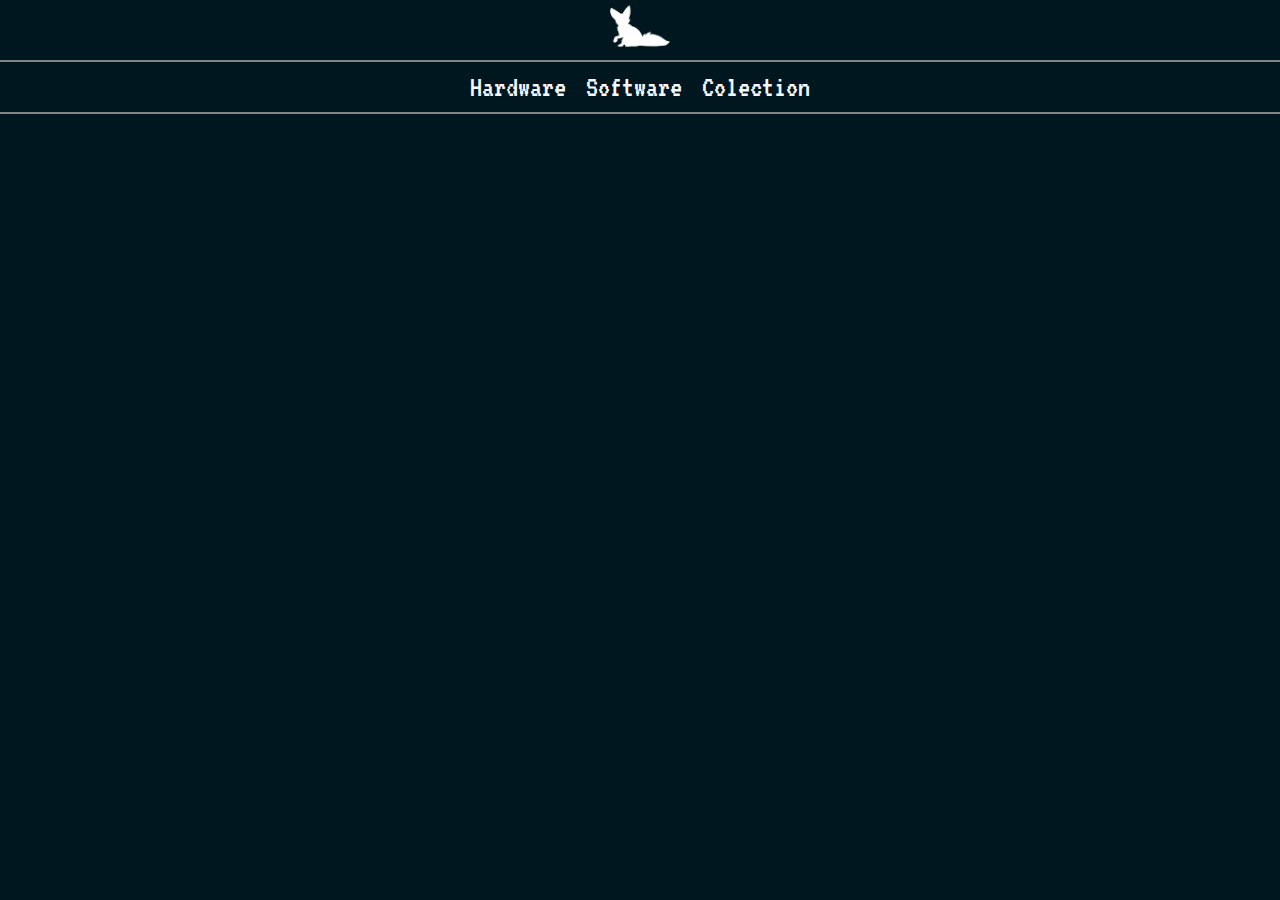
<file: html/fennic39.html>
<!DOCTYPE html>
<html lang="en">

<head>
    <meta charset="UTF-8">
    <meta name="viewport" content="width=device-width, initial-scale=1.0">
    <link rel="stylesheet" type="text/css" href="../css/universe-style.css">
    <link rel="icon" type="image/x-icon" href="../img/black.ico">
    <title>MAPLEFENNIC</title>
</head>

<body>
    <div class="header">
        <a href="../index.html"><img src="/img/white.ico" class="icon" height="60" alt="home icon"></a>
    </div>
    <div class="navbar">
        <a href="hardware.html">Hardware</a>
        <a href="software.html">Software</a>
        <a href="colection.html">Colection</a>
    </div>
</body>

</html>
</file>
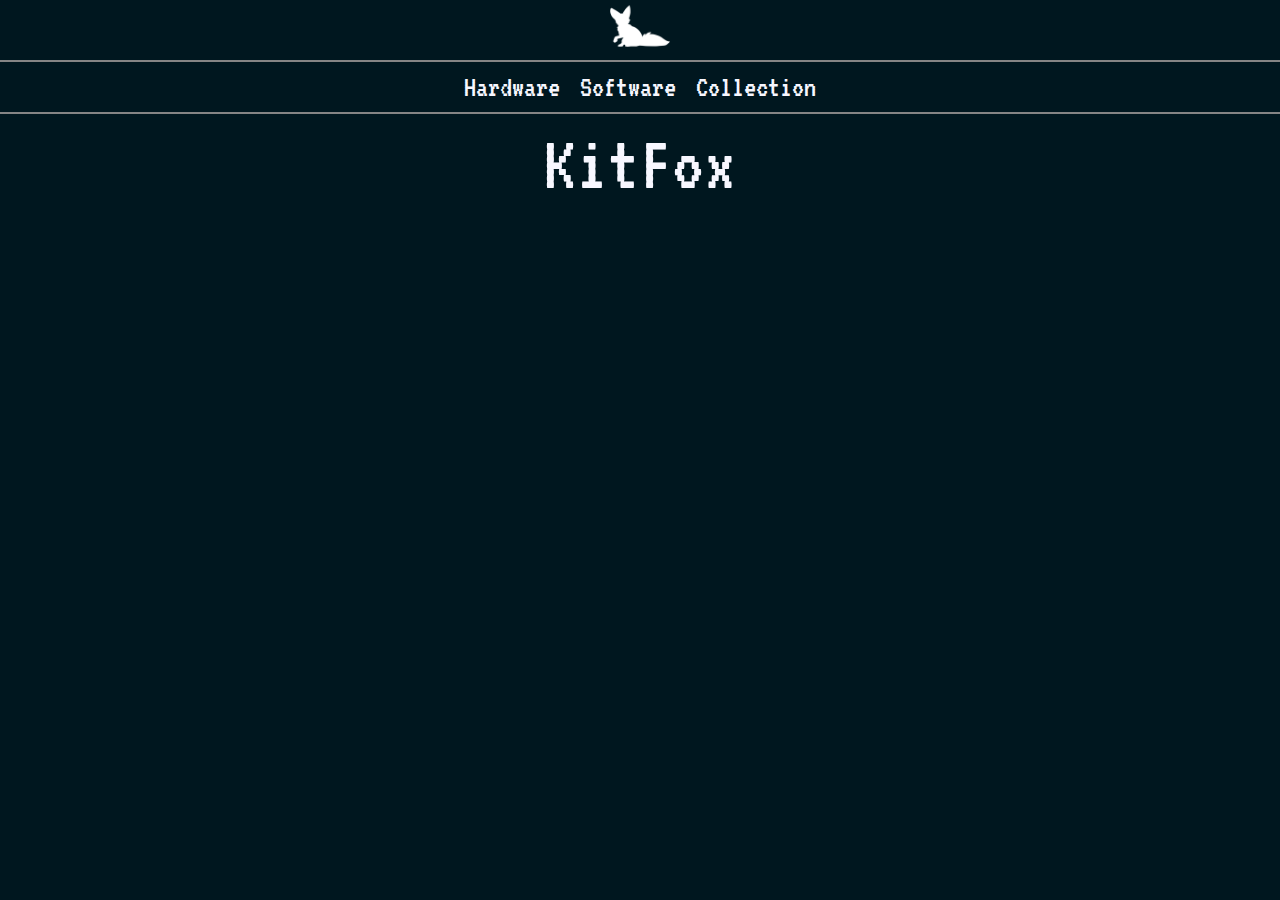
<file: html/kitfox.html>
<!DOCTYPE html>
<html lang="en">

<head>
    <meta charset="UTF-8">
    <meta name="viewport" content="width=device-width, initial-scale=1.0">
    <link rel="stylesheet" type="text/css" href="../css/universe-style.css">
    <link rel="icon" type="image/x-icon" href="../img/black.ico">
    <title>KITFOX</title>
</head>

<body>
    <div class="header">
        <a href="../index.html"><img src="../img/white.ico" class="icon" height="60" alt="home icon"></a>
    </div>
    <div class="navbar">
        <div class="drop">
            <a href="hardware.html">Hardware</a>
            <div class="drop-content">
                <a href="fennec39.html">Fennec39</a>
                <a href="kitfox.html">KitFox</a>
                <a href="kitpaw.html">KitPaw</a>
            </div>
        </div>
        <div class="drop">
            <a href="software.html">Software</a>
            <div class="drop-content">
                <a href="racd.html">RACD</a>
            </div>
        </div>
        <a href="colection.html">Collection</a>
    </div>
    <div class="content_field">
        <div class="content_page">
            <h1>
                KitFox
            </h1>
        </div>
        
    </div>
</body>

</html>
</file>
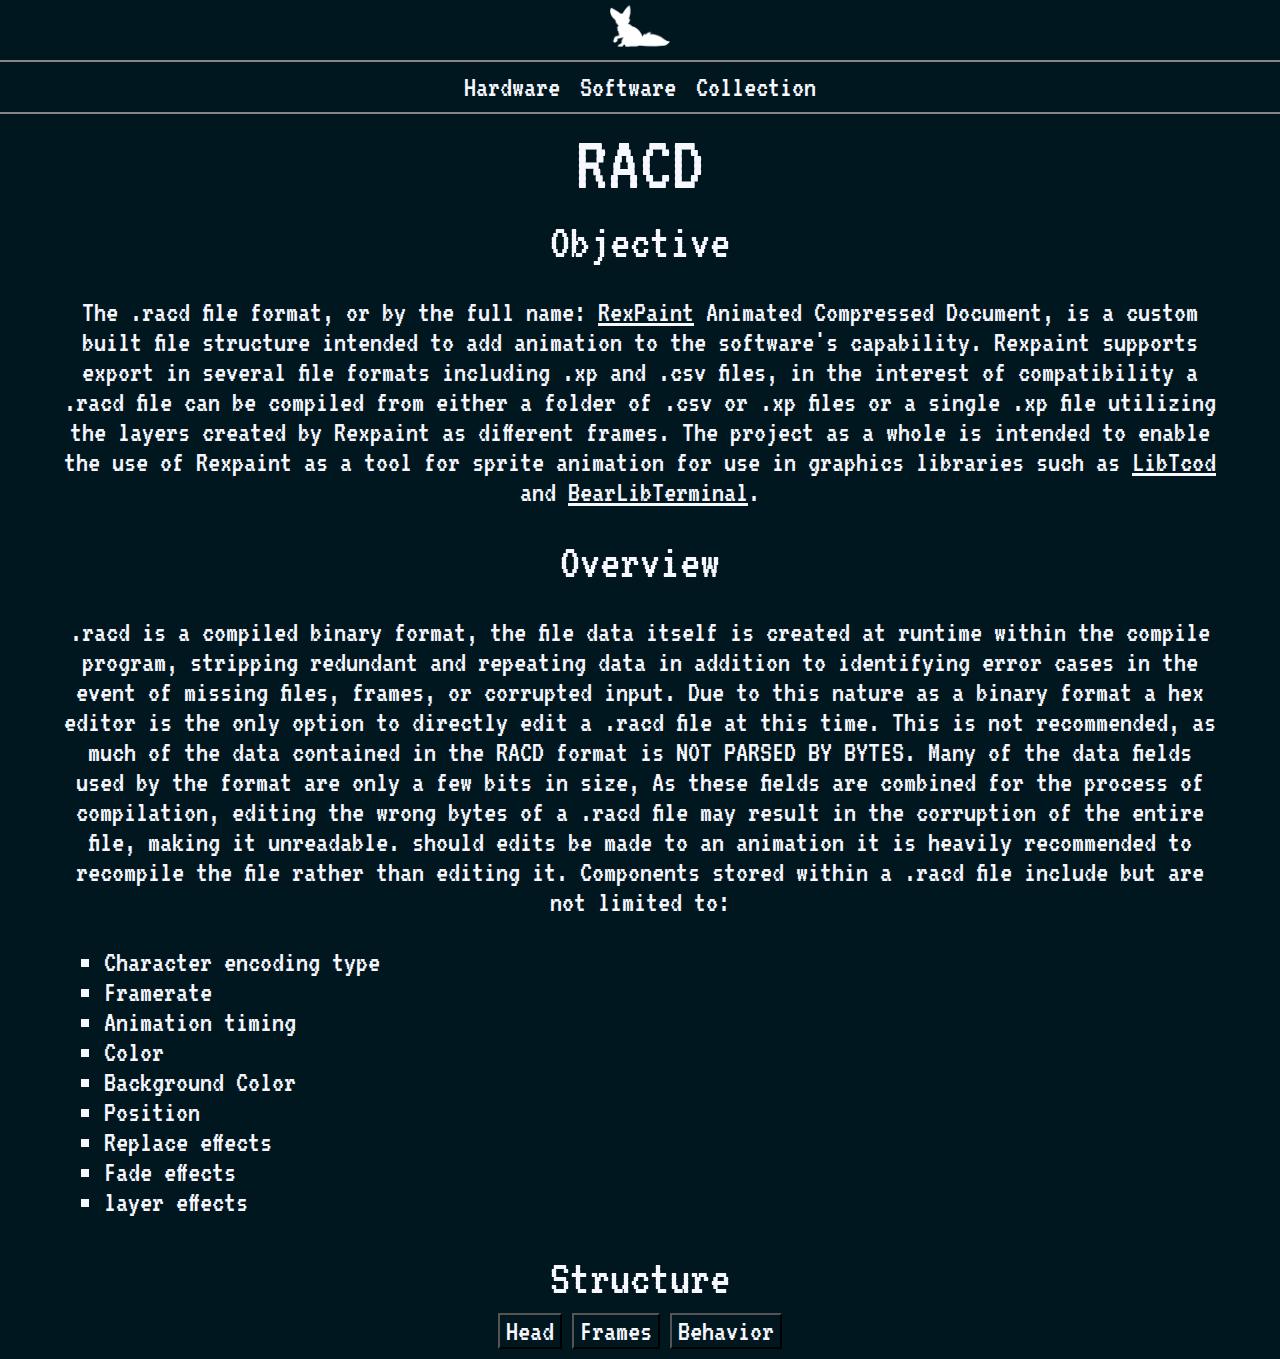
<file: html/racd.html>
<!DOCTYPE html>
<html lang="en">

<head>
    <meta charset="UTF-8">
    <meta name="viewport" content="width=device-width, initial-scale=1.0">
    <link rel="stylesheet" type="text/css" href="../css/universe-style.css">
    <link rel="stylesheet" type="text/css" href="../css/tabs.css">
    <link rel="icon" type="image/x-icon" href="../img/black.ico">
    <script src="../java/racd.js"></script>
    <title>MAPLEFENNIC</title>
</head>

<body>
    <div class="header">
        <a href="../index.html"><img src="../img/white.ico" class="icon" height="60" alt="home icon"></a>
    </div>
    <div class="navbar">
        <div class="drop">
            <a href="hardware.html">Hardware</a>
            <div class="drop-content">
                <a href="fennic39.html">Fennic39</a>
                <a href="kitfox.html">KitFox</a>
                <a href="kitpaw.html">KitPaw</a>
            </div>
        </div>
        <div class="drop">
            <a href="software.html">Software</a>
            <div class="drop-content">
                <a href="racd.html">RACD</a>
            </div>
        </div>
        <a href="colection.html">Collection</a>
    </div>
    <div class="content_field">
        <div class="content_page">
            <h1>
                RACD
            </h1>
        </div>
        <div class="content_page">
            <h3>
                Objective
            </h3>
            <p>
                The .racd file format, or by the full name: <a href="https://www.gridsagegames.com/rexpaint/" target="_blank">RexPaint</a>
                Animated Compressed Document, is a custom built file structure intended to add animation to the software's capability.
                Rexpaint supports export in several file formats including .xp and .csv files, in the interest of compatibility a .racd file can be compiled from either
                a folder of .csv or .xp files or a single .xp file utilizing the layers created by Rexpaint as different frames. The project as a whole is intended to 
                enable the use of Rexpaint as a tool for sprite animation for use in graphics libraries such as <a href="https://github.com/libtcod/libtcod" target="_blank">LibTcod</a>
                and <a href="https://github.com/tommyettinger/BearLibTerminal" target="_blank">BearLibTerminal</a>.
            </p>
            <h3>
                Overview 
            </h3>
            <p>
                .racd is a compiled binary format, the file data itself is created at runtime within the compile program, stripping redundant and repeating data 
                in addition to identifying error cases in the event of missing files, frames, or corrupted input. Due to this nature as a binary format a hex editor
                is the only option to directly edit a .racd file at this time. This is not recommended, as much of the data contained in the RACD format is NOT PARSED
                BY BYTES. Many of the data fields used by the format are only a few bits in size, As these fields are combined for the process of compilation, 
                editing the wrong bytes of a .racd file may result in the corruption of the entire file, making it unreadable. should edits be made to an animation 
                it is heavily recommended to recompile the file rather than editing it. Components stored within a .racd file include but are not limited to:
            </p>
            <ul style="text-align: left; list-style-type: square;">
                <li>Character encoding type</li>
                <li>Framerate</li>
                <li>Animation timing</li>
                <li>Color</li>
                <li>Background Color</li>
                <li>Position</li>
                <li>Replace effects</li>
                <li>Fade effects</li>
                <li>layer effects</li>
            </ul>
        </div>
        <div class="content_page">
            <table>
                <tr>
                    <td colspan="3"><h3>Structure</h3></td>
                </tr>
                <tr class="tab">
                    <td><button>Head</button></td>
                    <td><button>Frames</button></td>
                    <td><button>Behavior</button></td>
                </tr>
                <tr>
                    <td colspan="3">
                        <div id="Head" class="content">
                            hello
                        </div>
                        <div id="Frames" class="content">
                            world
                        </div>
                        <div id="Behavior" class="content">
                            hello world
                        </div>
                    </td>
                </tr>
            </table>
        </div>
    </div>
</body>

</html>
</file>
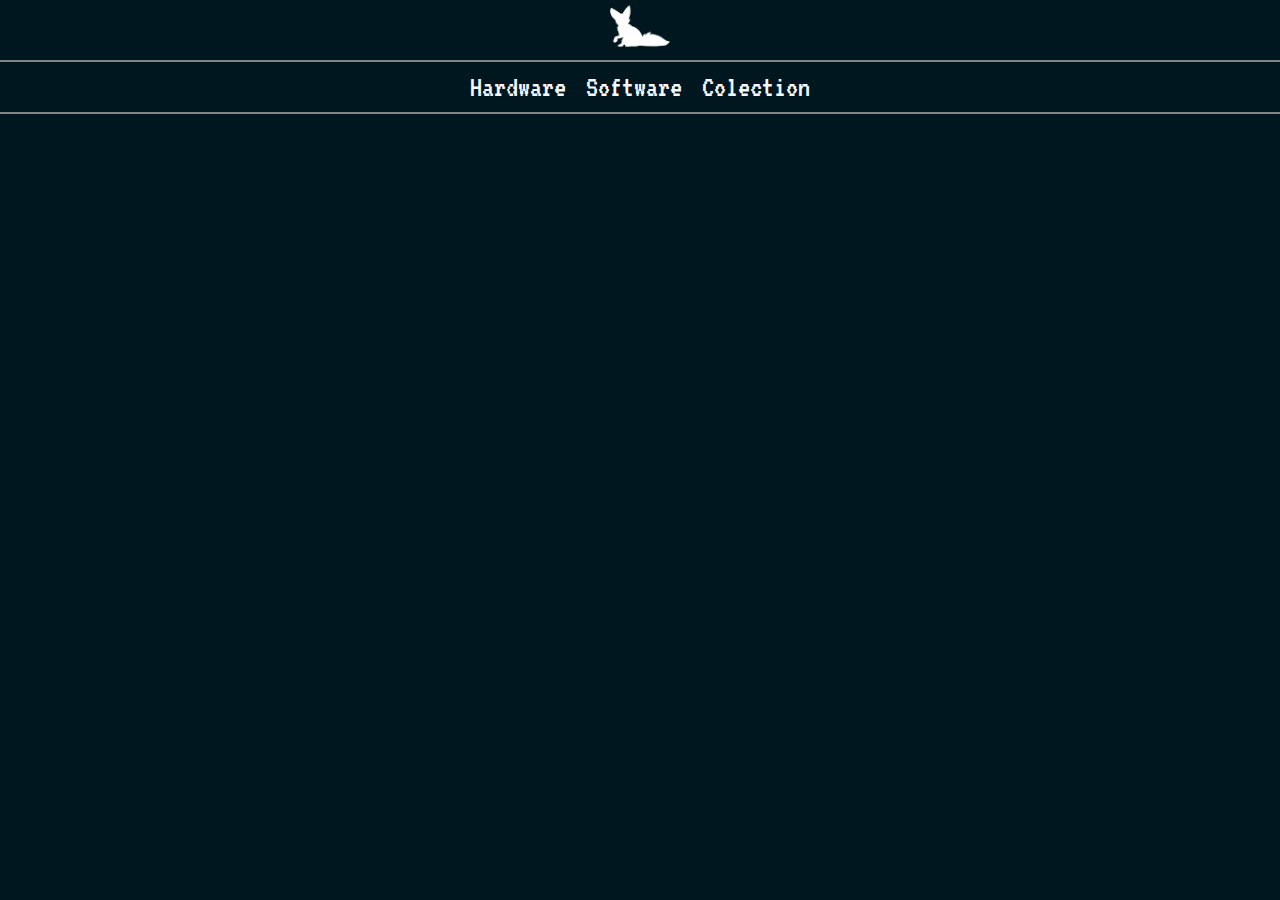
<file: html/resources.html>
<!DOCTYPE html>
<html lang="en">

<head>
    <meta charset="UTF-8">
    <meta name="viewport" content="width=device-width, initial-scale=1.0">
    <link rel="stylesheet" type="text/css" href="../css/universe-style.css">
    <link rel="icon" type="image/x-icon" href="../img/black.ico">
    <title>MAPLEFENNEC</title>
</head>

<body>
    <div class="header">
        <a href="../index.html"><img src="../img/white.ico" class="icon" height="60" alt="home icon"></a>
    </div>
    <div class="navbar">
        <div class="drop">
            <a href="hardware.html">Hardware</a>
            <div class="drop-content">
                <a href="fennec39.html">Fennec39</a>
                <a href="kitfox.html">KitFox</a>
                <a href="kitpaw.html">KitPaw</a>
            </div>
        </div>
        <div class="drop">
            <a href="software.html">Software</a>
            <div class="drop-content">
                <a href="racd.html">RACD</a>
            </div>
        </div>
        <a href="colection.html">Colection</a>
    </div>
    <div class="content_field">

    </div>
</body>

</html>
</file>
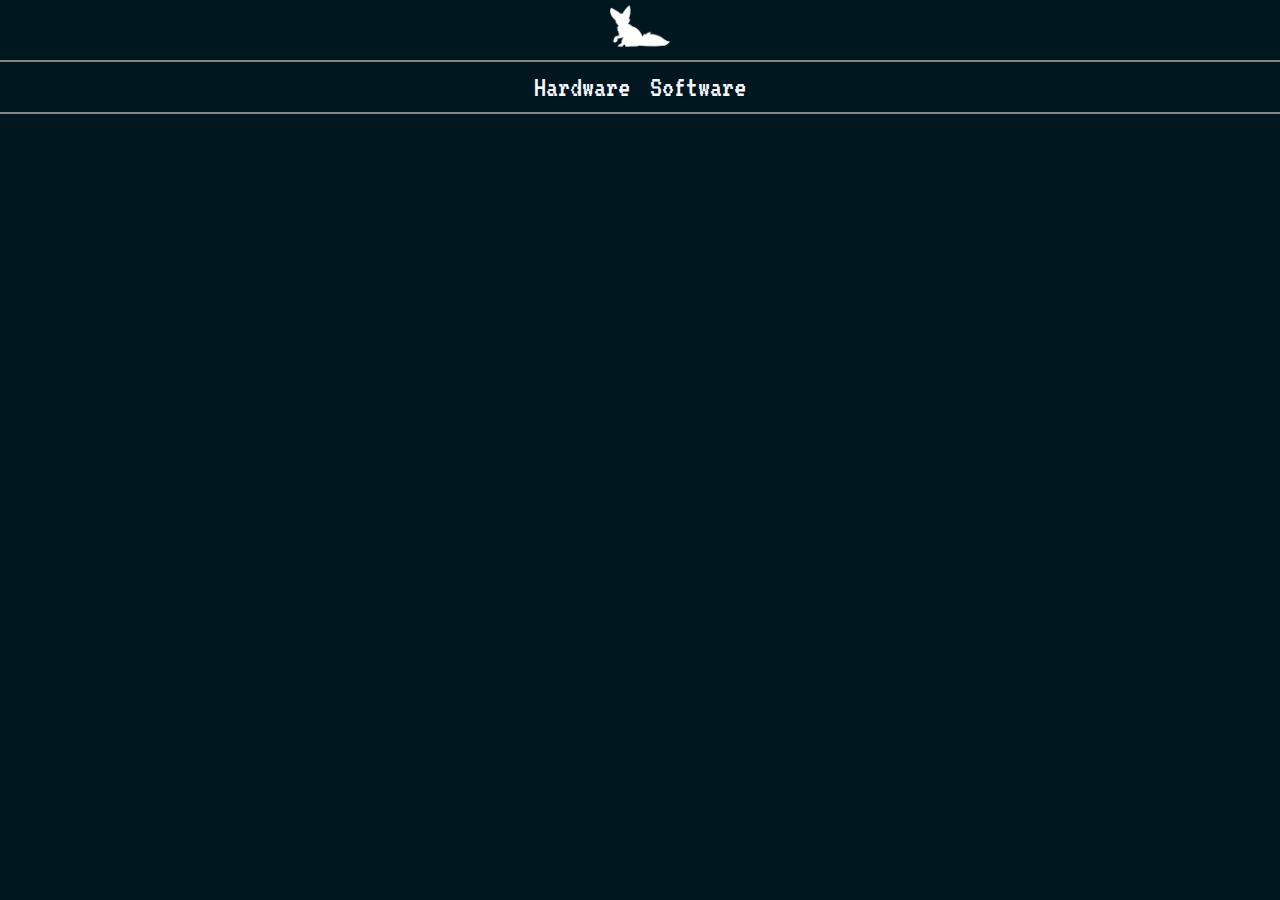
<file: html/software.html>
<!DOCTYPE html>
<html lang="en">

<head>
    <meta charset="UTF-8">
    <meta name="viewport" content="width=device-width, initial-scale=1.0">
    <link rel="stylesheet" type="text/css" href="../css/universe-style.css">
    <link rel="icon" type="image/x-icon" href="../img/black.ico">
    <title>MAPLEFENNIC</title>
</head>

<body>    
    <div class="header">
        <a href="../index.html"><img src="/img/white.ico" class="icon" height="60"></a>
    </div>
    <div>
    <div class="navbar">
        <a href="hardware.html">Hardware</a>
        <a href="software.html">Software</a>
    </div>
</body>

</html>
</file>
<file: css/universe-style.css>
/*
00171F
858585
F38EF5
D4F2DB
F7F7FF
*/

@font-face {
    font-family: VT323;
    src: url(../VT323/VT323-Regular.ttf);
}   

::-webkit-scrollbar { 
    display: none;
}

body{
    background-color: #00171F;
    color: #F7F7FF;
    font-family: VT323;
    font-size: 30px;
    margin: 0px;
}

h1{
    font-size: 80px;
    font-weight: normal;
    margin: 10px;
}

h3{
    font-size: 50px;
    font-weight: normal;
    margin: 3px;
}

a{
    text-decoration: underline;
    color: #F7F7FF;
}

a:hover{
    text-decoration: none;
    color:  #858585;
}

.navbar{
    width: 100%;
    display: flex;
    align-items: center;
    justify-content: center;
    background-color: #00171F;
    padding-top: 10px;
    padding-bottom: 10px;
    border-bottom: 2px solid #858585;
}

.navbar a{
    text-decoration: none;
    font-size: 30px;
    color: #F7F7FF;
    padding-inline: 10px;
}

.navbar a:hover{
    text-decoration: underline;
    color: #F38EF5;
}

.header{
    width: 100%;
    height: 60px;
    display: flex;
    align-items: center;
    justify-content: center;
    position: sticky;
    top: 0;
    border-bottom: 2px solid #858585;
    background-color: #00171F;
    z-index: 1;
}

.content_field{
    display: flex;
    flex-direction: column;
    max-width: 90%;
    margin: auto;
}

.content_page{
    align-self: center;
    text-align: center;
}

.drop{
    display: inline-block;
    z-index: 0;
}

.drop-content {
    display: none;
    position: absolute;
    background-color: #4e4343;
    padding: 3px 3px;	
    border-radius: 5px;
    z-index: 2;
}
   
.drop:hover .drop-content {
    display: block;
}

.drop:hover .drop-content a:hover{
    color: #F38EF5;
}
</file>
<file: css/tabs.css>
.tab button{
    border: 3px inherit;
    font-family: VT323;
    font-size: 30px;
    color: inherit;
    background-color: inherit;
    transition: 0.3s;
    margin: 3px;
}

.tab button:active{
    background-color: #4e4343;
}

.content{
    display: none;
}
</file>
